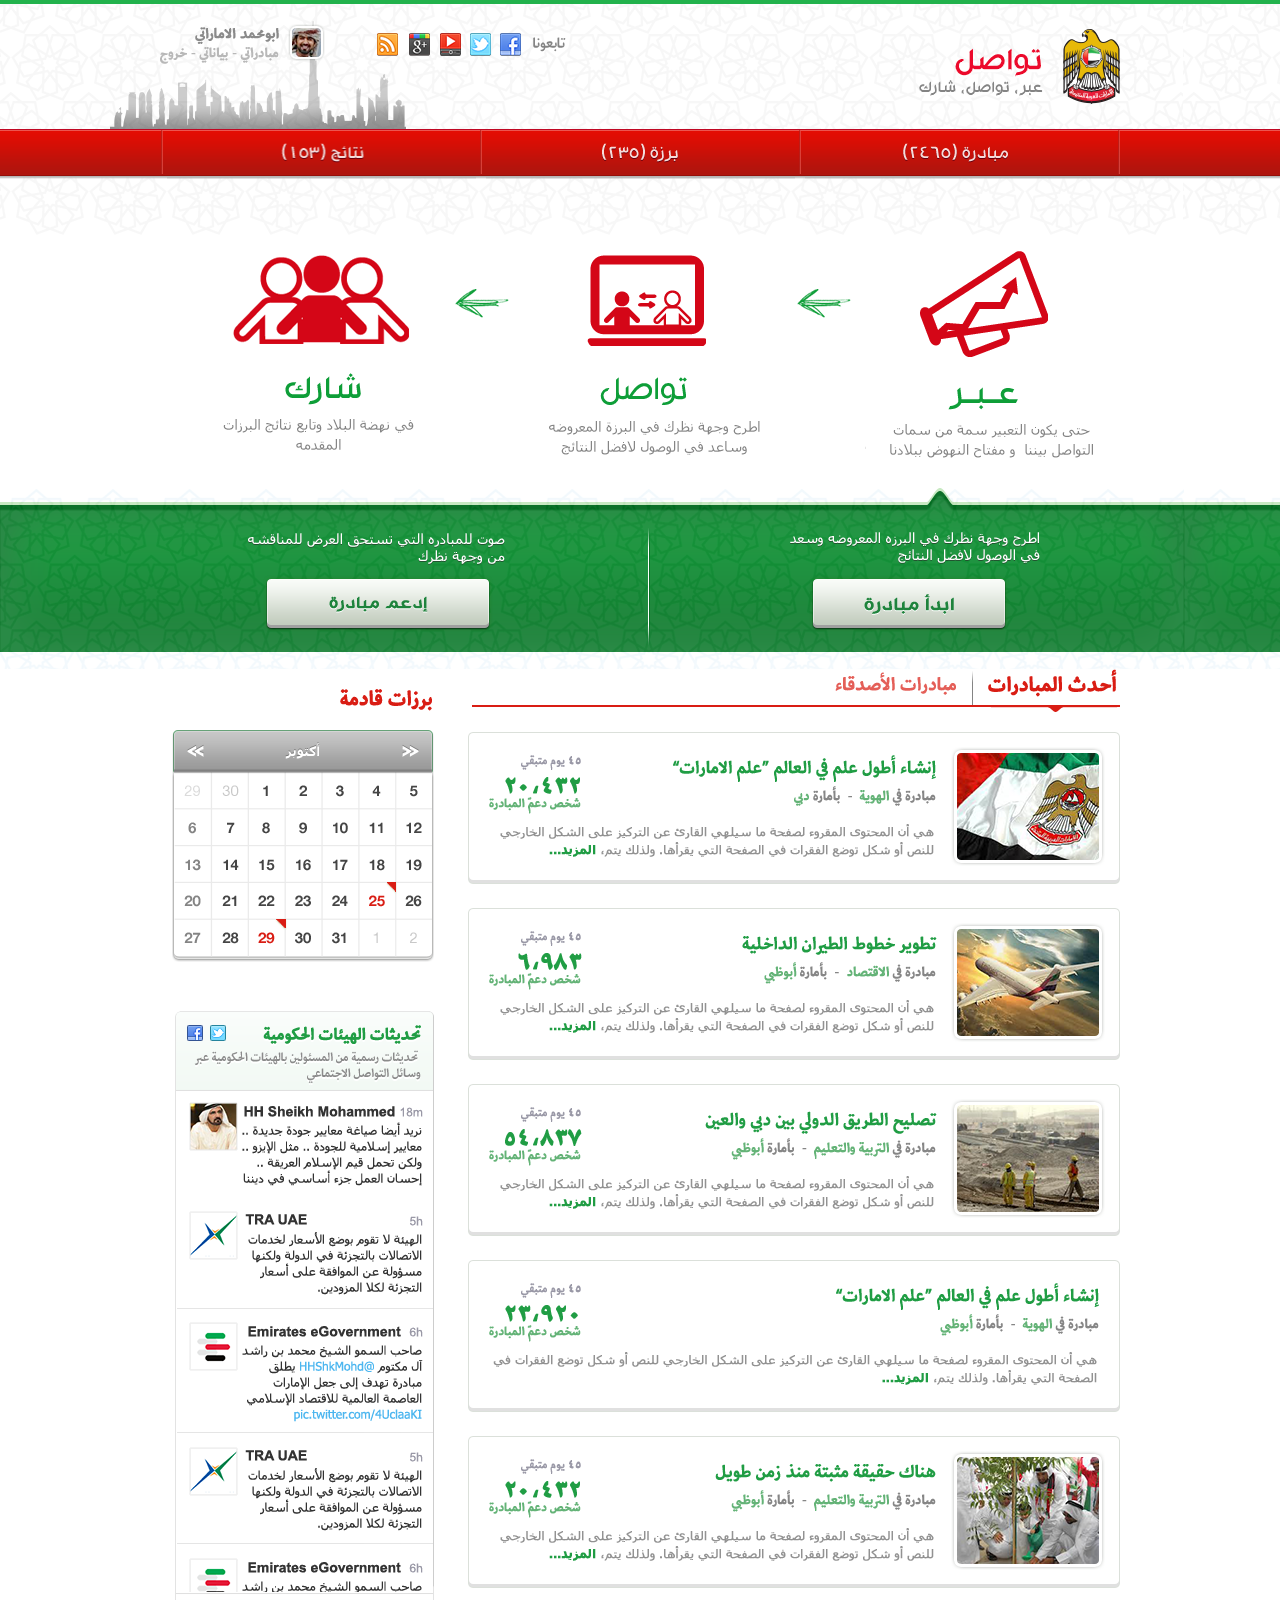
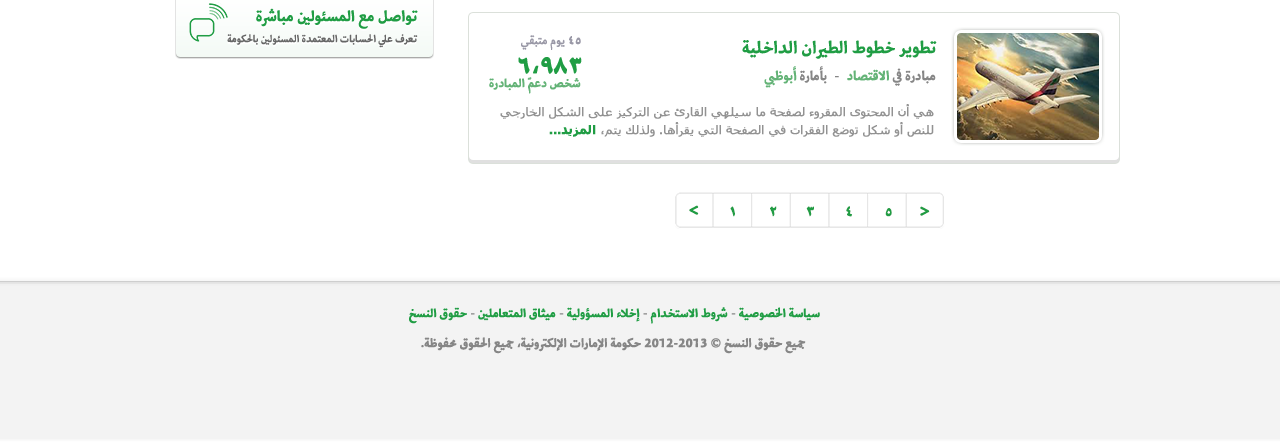
<file: eparticipation/index.html>
<!doctype html>
<html>
<head>
    <meta charset="UTF-8">
    <title>تواصل | الإمارات العربية المتحدة</title>
    <link rel="stylesheet" href="css/reset.css" type="text/css">
    <link rel="stylesheet" href="css/base.css" type="text/css">
    <link rel="stylesheet" href="css/application.css" type="text/css">
    <script type="text/javascript" src="js/jquery.js"></script>
    <script type="text/javascript" src="js/home.js"></script>
</head>
<body>
    <div class="header">
        <div class="wrapper">
            <a href="index.html"><img src="images/logo.png" alt="تواصل" class="logo top-vertical-align"></a>
            <img src="images/social-media-and-user-account.png" class="social-media top-vertical-align float-left">
        </div>
        <div class="navigation background-repeat-x">
            <ul class="list-style-none wrapper">
                <li class="display-inline-block top-vertical-align separator">
                    <img src="images/nav-separator.png">
                </li>
                <li class="display-inline-block top-vertical-align">
                    <a href="causes.html" class="display-inline-block navigation-item cause-navigation-item"></a>
                </li>
                <li class="display-inline-block top-vertical-align separator">
                    <img src="images/nav-separator.png">
                </li>
                <li class="display-inline-block top-vertical-align">
                    <a href="hangouts.html" class="display-inline-block navigation-item hangout-navigation-item"></a>
                </li>
                <li class="display-inline-block top-vertical-align separator">
                    <img src="images/nav-separator.png">
                </li>
                <li class="display-inline-block top-vertical-align">
                    <a href="results.html" class="display-inline-block navigation-item result-navigation-item"></a>
                </li>
                <li class="display-inline-block top-vertical-align separator">
                    <img src="images/nav-separator.png">
                </li>
            </ul>
        </div>
    </div>
    <ul class="list-style-none flowchart wrapper">
        <li class="top-vertical-align display-inline-block">
            <a href="javascript:void(0)" id="express"><img src="images/express.png"></a>
        </li>
        <li class="top-vertical-align display-inline-block flowchart-arrow">
            <img src="images/arrow.png">
        </li>
        <li class="top-vertical-align display-inline-block">
            <a href="javascript:void(0)" id="communicate"><img src="images/communicate.png"></a>
        </li>
        <li class="top-vertical-align display-inline-block flowchart-arrow">
            <img src="images/arrow.png">
        </li>
        <li class="top-vertical-align display-inline-block">
            <a href="javascript:void(0)" id="participate"><img src="images/participate.png"></a>
        </li>
    </ul>
    <div class="flowchart-details">
        <div class="express-flowchart-details flowchart-item-details">
            <ul class="wrapper list-style-none">
                <li class="display-inline-block top-vertical-align">
                    <a href="createcause.html"><img src="images/start-cause.png"></a>
                </li>
                <li class="display-inline-block top-vertical-align flowchart-items-separator">
                    <img src="images/flowchart-items-separator.png">
                </li>
                <li class="display-inline-block top-vertical-align">
                    <a href="causes.html"><img src="images/support-cause.png"></a>
                </li>
            </ul>
        </div>
        <div class="communicate-flowchart-details flowchart-item-details hidden">
            <ul class="wrapper list-style-none">
                <li class="display-inline-block top-vertical-align">
                    <a href="hangout.html"><img src="images/last-hangout.png"></a>
                </li>
                <li class="display-inline-block top-vertical-align flowchart-items-separator">
                    <img src="images/flowchart-items-separator.png">
                </li>
                <li class="display-inline-block top-vertical-align">
                    <a href="livehangout.html"><img src="images/next-hangout.png"></a>
                </li>
            </ul>
        </div>
        <div class="participate-flowchart-details flowchart-item-details hidden">
            <div class="wrapper">
                <img src="images/result-sample.png">
            </div>
        </div>
    </div>
    <div class="container wrapper">
        <div class="display-inline-block top-vertical-align">
            <img class="display-block" src="images/top-causes.png">
            <ul class="list-style-none">
                <li class="display-block cause-item">
                    <a href="cause.html"><img src="images/cause-1.png"></a>
                </li>
                <li class="display-block cause-item">
                    <a href="cause.html"><img src="images/cause-2.png"></a>
                </li>
                <li class="display-block cause-item">
                    <a href="cause.html"><img src="images/cause-3.png"></a>
                </li>
                <li class="display-block cause-item">
                    <a href="cause.html"><img src="images/cause-4.png"></a>
                </li>
                <li class="display-block cause-item">
                    <a href="cause.html"><img src="images/cause-5.png"></a>
                </li>
                <li class="display-block cause-item">
                    <a href="cause.html"><img src="images/cause-2.png"></a>
                </li>
            </ul>
            <img class="pagination" src="images/pagination.png">
        </div>
        <div class="display-inline-block top-vertical-align left-sidebar">
            <img class="home-calendar display-block" src="images/calendar.png">
            <a href="javascript:void" class="display-block t-r"><img src="images/tweets.png"></a>
            <a href="javascript:void" class="display-block t-r hidden"><img src="images/tweeters.png"></a>
        </div>
    </div>
    <div class="footer">
        <div class="wrapper">
            <img src="images/footer.png">
        </div>
    </div>
</body>
</html>
</file>
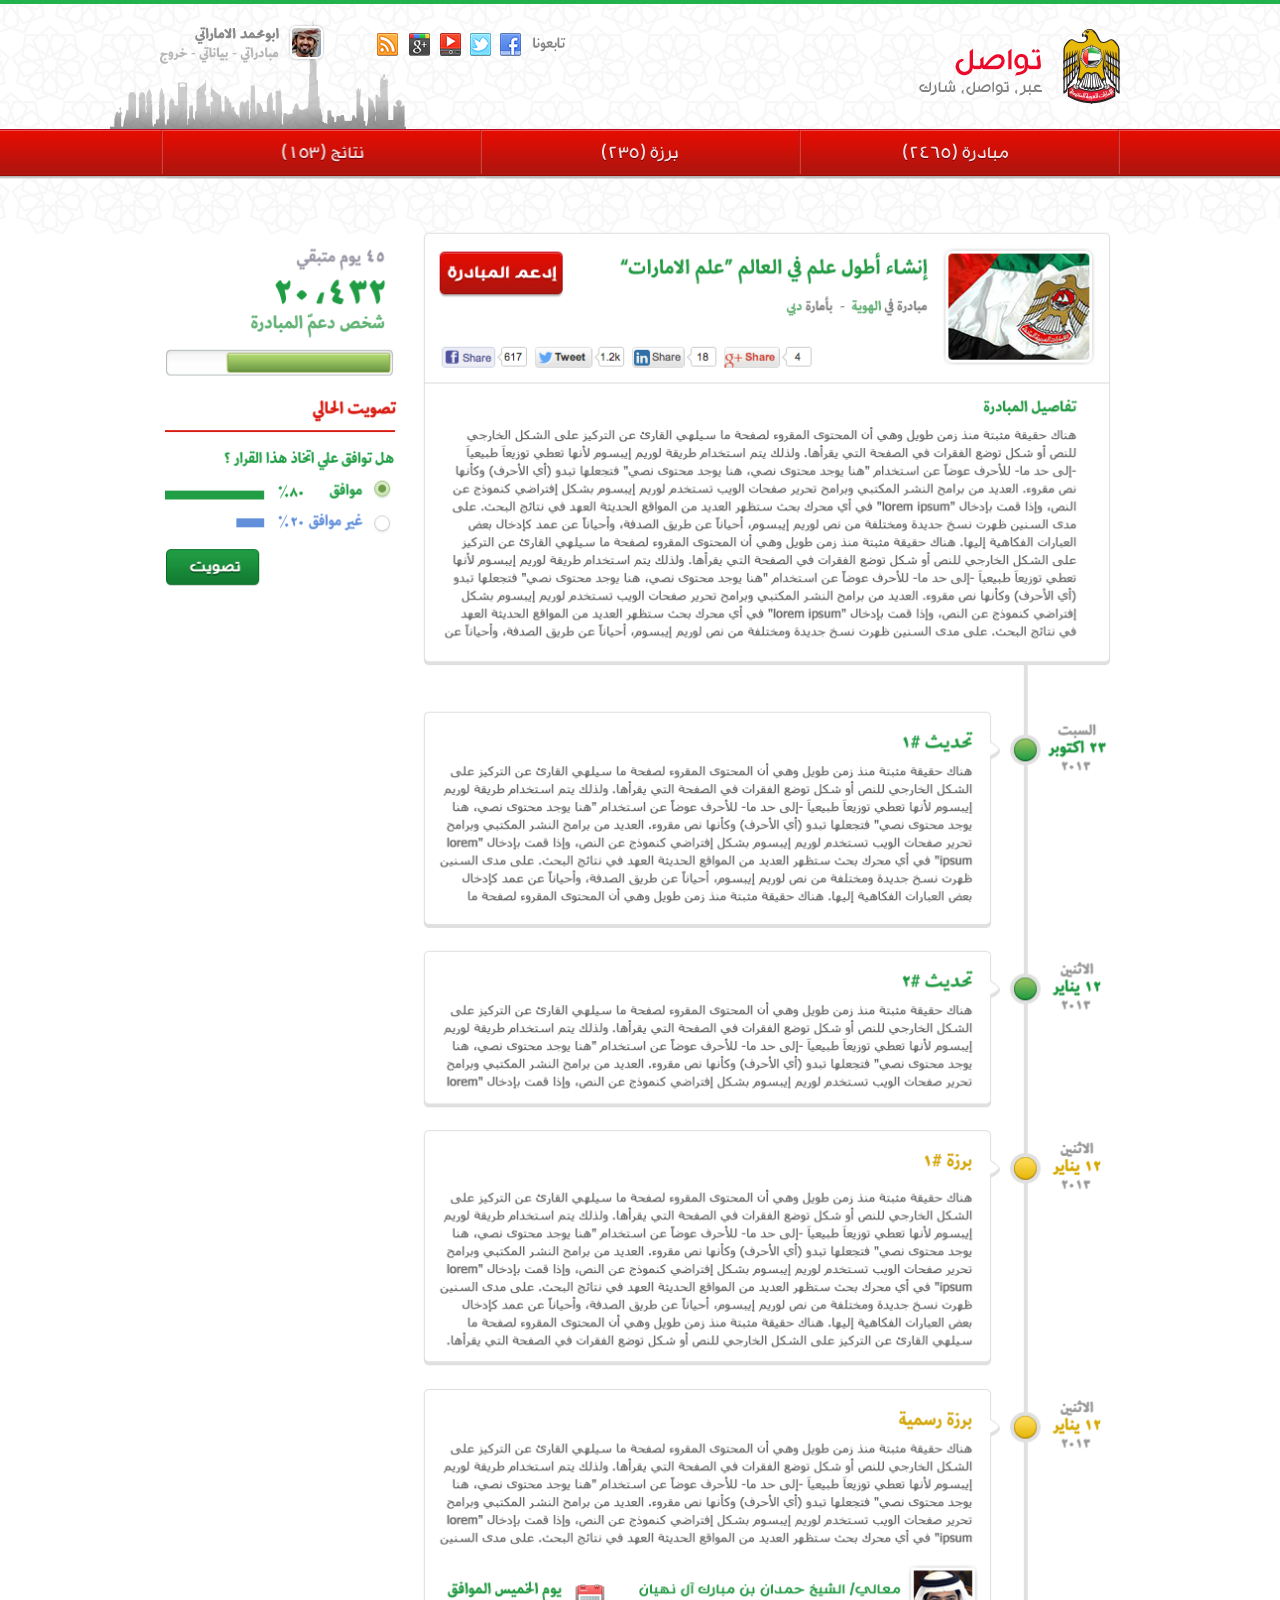
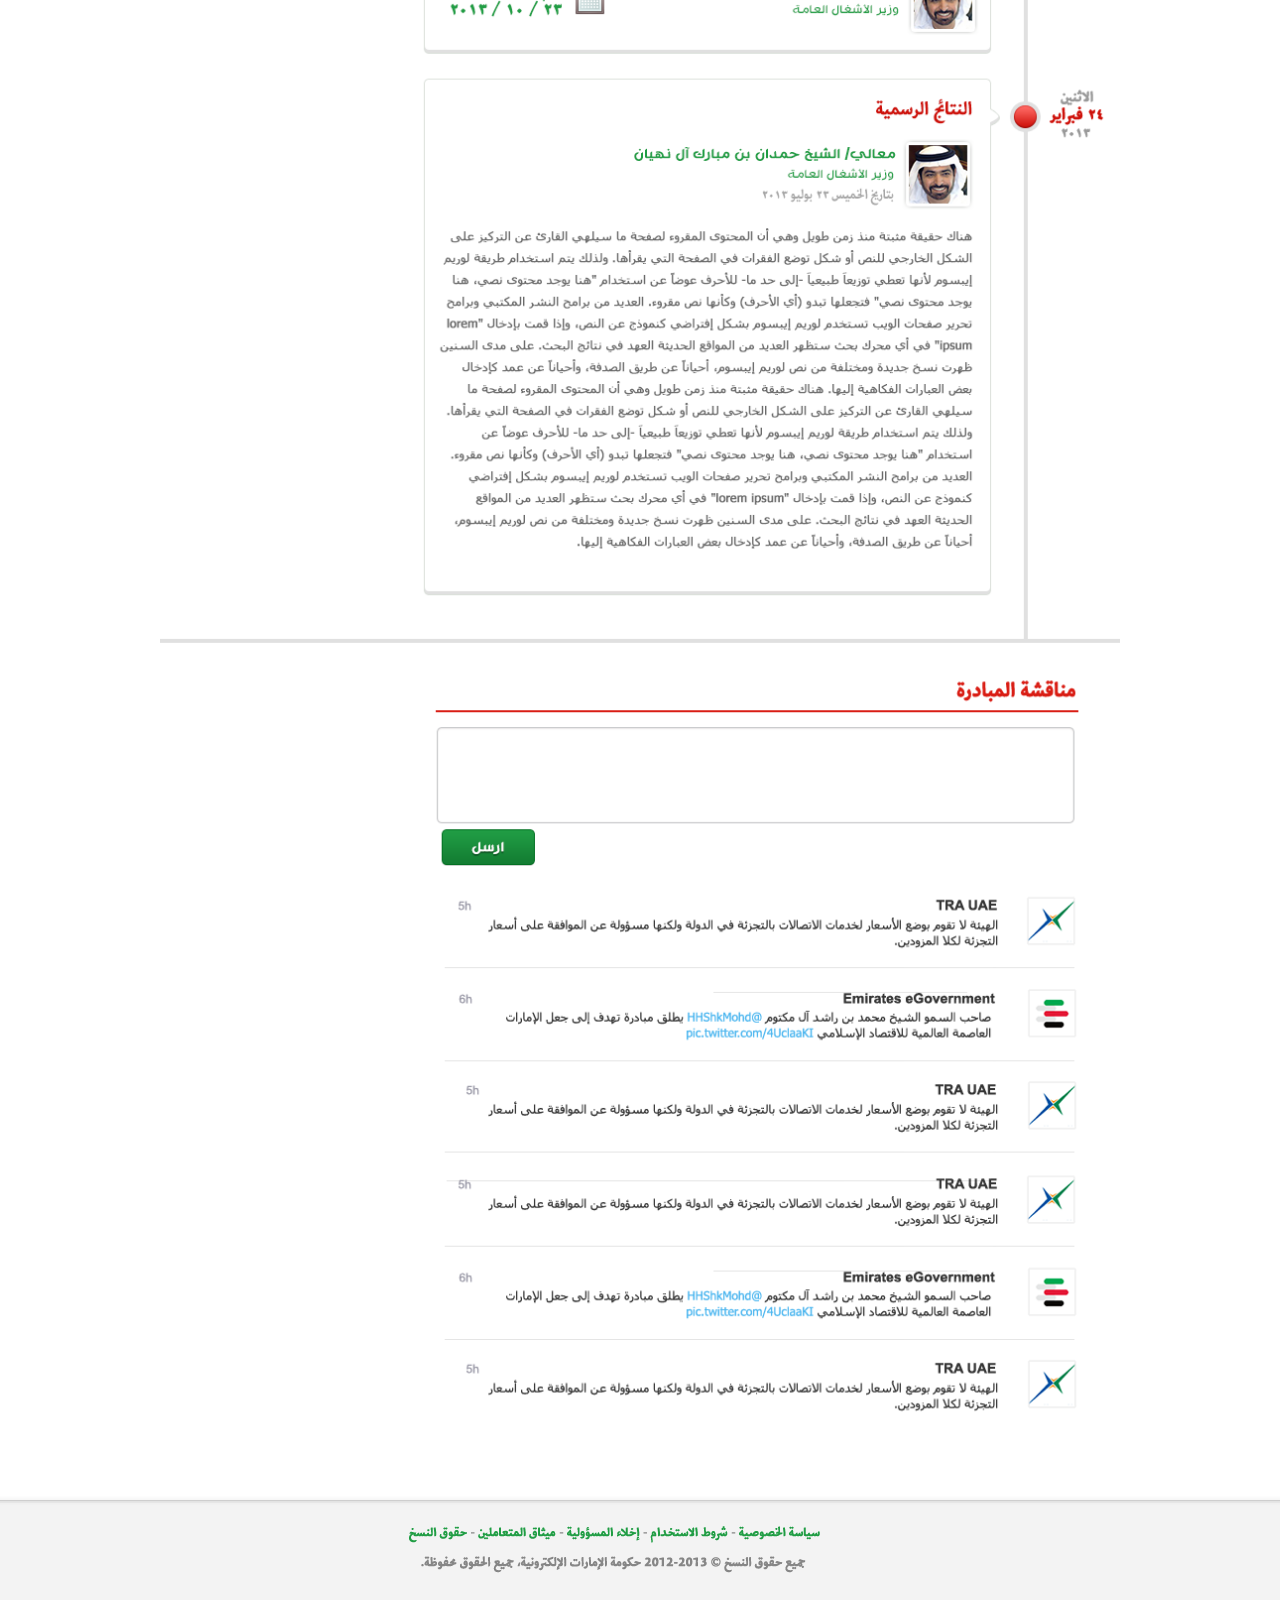
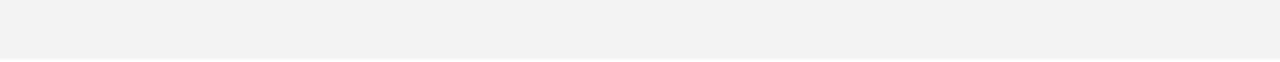
<file: eparticipation/cause.html>
<!doctype html>
<html>
<head>
    <meta charset="UTF-8">
    <title>تواصل | الإمارات العربية المتحدة</title>
    <link rel="stylesheet" href="css/reset.css" type="text/css">
    <link rel="stylesheet" href="css/base.css" type="text/css">
    <link rel="stylesheet" href="css/application.css" type="text/css">
    <script type="text/javascript" src="js/jquery.js"></script>
    <script type="text/javascript" src="js/createcause.js"></script>
</head>
<body>
    <div class="header">
        <div class="wrapper">
            <a href="index.html"><img src="images/logo.png" alt="تواصل" class="logo top-vertical-align"></a>
            <img src="images/social-media-and-user-account.png" class="social-media top-vertical-align float-left">
        </div>
        <div class="navigation background-repeat-x">
            <ul class="list-style-none wrapper">
                <li class="display-inline-block top-vertical-align separator">
                    <img src="images/nav-separator.png">
                </li>
                <li class="display-inline-block top-vertical-align">
                    <a href="causes.html" class="display-inline-block navigation-item cause-navigation-item"></a>
                </li>
                <li class="display-inline-block top-vertical-align separator">
                    <img src="images/nav-separator.png">
                </li>
                <li class="display-inline-block top-vertical-align">
                    <a href="hangouts.html" class="display-inline-block navigation-item hangout-navigation-item"></a>
                </li>
                <li class="display-inline-block top-vertical-align separator">
                    <img src="images/nav-separator.png">
                </li>
                <li class="display-inline-block top-vertical-align">
                    <a href="results.html" class="display-inline-block navigation-item result-navigation-item"></a>
                </li>
                <li class="display-inline-block top-vertical-align separator">
                    <img src="images/nav-separator.png">
                </li>
            </ul>
        </div>
    </div>
    <div class="container wrapper page-content">
        <img src="images/cause.png" width="960">
    </div>
    <div class="footer">
        <div class="wrapper">
            <img src="images/footer.png">
        </div>
    </div>
</body>
</html>
</file>
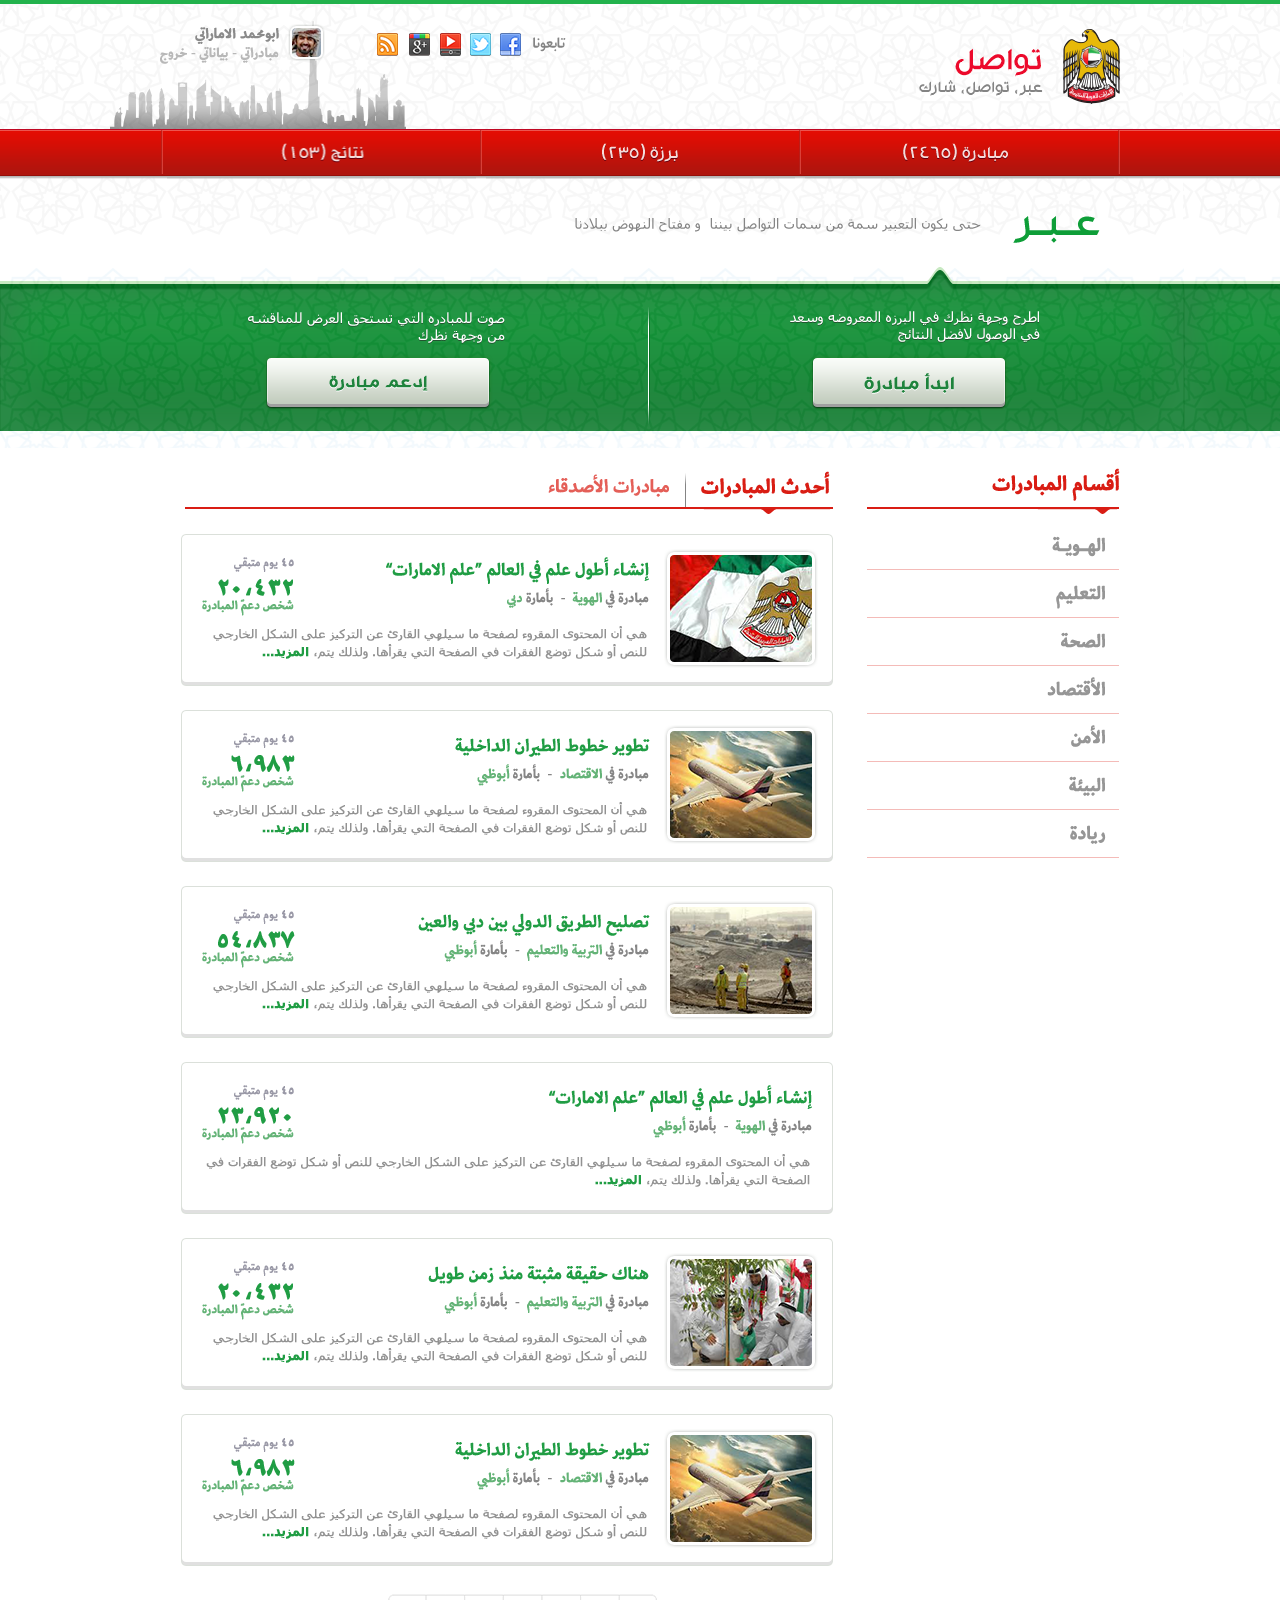
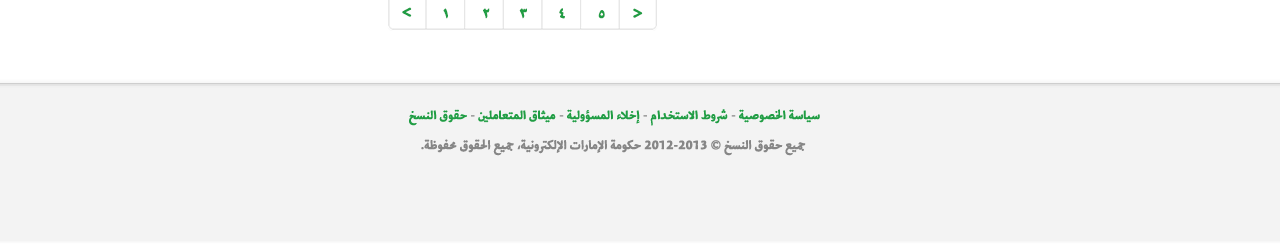
<file: eparticipation/causes.html>
<!doctype html>
<html>
<head>
    <meta charset="UTF-8">
    <title>تواصل | الإمارات العربية المتحدة</title>
    <link rel="stylesheet" href="css/reset.css" type="text/css">
    <link rel="stylesheet" href="css/base.css" type="text/css">
    <link rel="stylesheet" href="css/application.css" type="text/css">
</head>
<body>
    <div class="header">
        <div class="wrapper">
            <a href="index.html"><img src="images/logo.png" alt="تواصل" class="logo top-vertical-align"></a>
            <img src="images/social-media-and-user-account.png" class="social-media top-vertical-align float-left">
        </div>
        <div class="navigation background-repeat-x">
            <ul class="list-style-none wrapper">
                <li class="display-inline-block top-vertical-align separator">
                    <img src="images/nav-separator.png">
                </li>
                <li class="display-inline-block top-vertical-align">
                    <a href="causes.html" class="display-inline-block navigation-item cause-navigation-item"></a>
                </li>
                <li class="display-inline-block top-vertical-align separator">
                    <img src="images/nav-separator.png">
                </li>
                <li class="display-inline-block top-vertical-align">
                    <a href="hangouts.html" class="display-inline-block navigation-item hangout-navigation-item"></a>
                </li>
                <li class="display-inline-block top-vertical-align separator">
                    <img src="images/nav-separator.png">
                </li>
                <li class="display-inline-block top-vertical-align">
                    <a href="results.html" class="display-inline-block navigation-item result-navigation-item"></a>
                </li>
                <li class="display-inline-block top-vertical-align separator">
                    <img src="images/nav-separator.png">
                </li>
            </ul>
        </div>
    </div>
    <div class="page-header">
        <div class="wrapper">
            <img src="images/express-description.png">
        </div>
    </div>
    <div class="flowchart-details">
        <div class="express-flowchart-details flowchart-item-details">
            <ul class="wrapper list-style-none">
                <li class="display-inline-block top-vertical-align">
                    <a href="createcause.html"><img src="images/start-cause.png"></a>
                </li>
                <li class="display-inline-block top-vertical-align flowchart-items-separator">
                    <img src="images/flowchart-items-separator.png">
                </li>
                <li class="display-inline-block top-vertical-align">
                    <a href="causes.html"><img src="images/support-cause.png"></a>
                </li>
            </ul>
        </div>
    </div>
    <div class="container wrapper">
        <div class="display-inline-block top-vertical-align right-sidebar">
            <img class="display-block" src="images/causes-sections.png">
        </div>
        <div class="display-inline-block top-vertical-align page-content">
            <img class="display-block" src="images/top-causes.png">
            <ul class="list-style-none">
                <li class="display-block cause-item">
                    <a href="cause.html"><img src="images/cause-1.png"></a>
                </li>
                <li class="display-block cause-item">
                    <a href="cause.html"><img src="images/cause-2.png"></a>
                </li>
                <li class="display-block cause-item">
                    <a href="cause.html"><img src="images/cause-3.png"></a>
                </li>
                <li class="display-block cause-item">
                    <a href="cause.html"><img src="images/cause-4.png"></a>
                </li>
                <li class="display-block cause-item">
                    <a href="cause.html"><img src="images/cause-5.png"></a>
                </li>
                <li class="display-block cause-item">
                    <a href="cause.html"><img src="images/cause-2.png"></a>
                </li>
            </ul>
            <img class="pagination" src="images/pagination.png">
        </div>
    </div>
    <div class="footer">
        <div class="wrapper">
            <img src="images/footer.png">
        </div>
    </div>
</body>
</html>
</file>
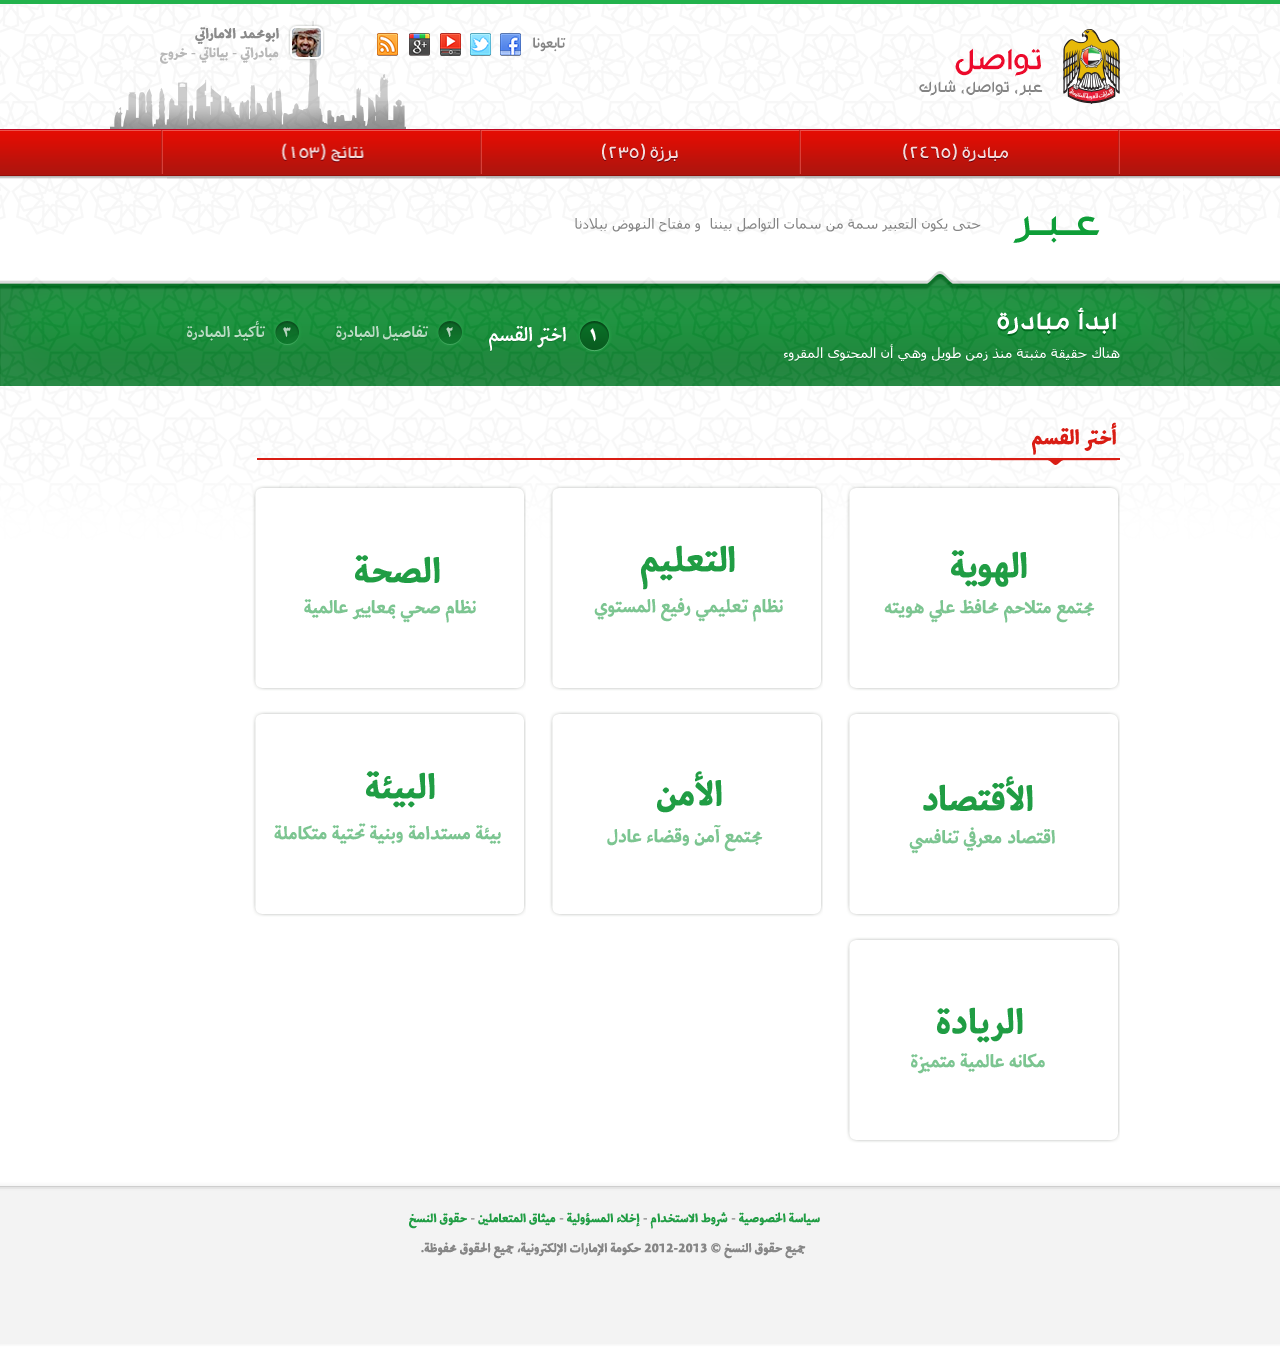
<file: eparticipation/createcause.html>
<!doctype html>
<html>
<head>
    <meta charset="UTF-8">
    <title>تواصل | الإمارات العربية المتحدة</title>
    <link rel="stylesheet" href="css/reset.css" type="text/css">
    <link rel="stylesheet" href="css/base.css" type="text/css">
    <link rel="stylesheet" href="css/application.css" type="text/css">
    <script type="text/javascript" src="js/jquery.js"></script>
    <script type="text/javascript" src="js/createcause.js"></script>
</head>
<body>
    <div class="header">
        <div class="wrapper">
            <a href="index.html"><img src="images/logo.png" alt="تواصل" class="logo top-vertical-align"></a>
            <img src="images/social-media-and-user-account.png" class="social-media top-vertical-align float-left">
        </div>
        <div class="navigation background-repeat-x">
            <ul class="list-style-none wrapper">
                <li class="display-inline-block top-vertical-align separator">
                    <img src="images/nav-separator.png">
                </li>
                <li class="display-inline-block top-vertical-align">
                    <a href="causes.html" class="display-inline-block navigation-item cause-navigation-item"></a>
                </li>
                <li class="display-inline-block top-vertical-align separator">
                    <img src="images/nav-separator.png">
                </li>
                <li class="display-inline-block top-vertical-align">
                    <a href="hangouts.html" class="display-inline-block navigation-item hangout-navigation-item"></a>
                </li>
                <li class="display-inline-block top-vertical-align separator">
                    <img src="images/nav-separator.png">
                </li>
                <li class="display-inline-block top-vertical-align">
                    <a href="results.html" class="display-inline-block navigation-item result-navigation-item"></a>
                </li>
                <li class="display-inline-block top-vertical-align separator">
                    <img src="images/nav-separator.png">
                </li>
            </ul>
        </div>
    </div>
    <div class="page-header">
        <div class="wrapper">
            <img src="images/express-description.png">
        </div>
    </div>
    <div class="createcause-container">
        <div class="container wrapper">
            <div class="create-cause-header">
                <img class="display-inline-block top-vertical-align" src="images/create-cause-text.png">
                <ul class="display-inline-block list-style-none top-vertical-align float-left">
                    <li class="display-inline-block">
                        <a class="display-inline-block create-cause-step create-cause-step-active select-section"></a>
                    </li>
                    <li class="display-inline-block">
                        <a class="display-inline-block create-cause-step fill-cause"></a>
                    </li>
                    <li class="display-inline-block">
                        <a class="display-inline-block create-cause-step submit-cause"></a>
                    </li>
                </ul>
            </div>
            
            <div class="display-inline-block top-vertical-align page-content cause-form-content position-relative">
                
                <div class="select-section-form" id="step1">
                    <img class="display-block" src="images/select-cause-header.png">
                    <ul class="list-style-none display-block cause-sections">
                        <li class="display-inline-block top-vertical-align">
                            <a href="javascript:void(0)" class="cause-section display-inline-block">
                                <img src="images/section-1.png" class="section-img section-1">
                            </a>
                        </li>
                        <li class="display-inline-block top-vertical-align">
                            <a href="javascript:void(0)" class="cause-section display-inline-block">
                                <img src="images/section-2.png" class="section-img section-2">
                            </a>
                        </li>
                        <li class="display-inline-block top-vertical-align">
                            <a href="javascript:void(0)" class="cause-section display-inline-block">
                                <img src="images/section-3.png" class="section-img section-3">
                            </a>
                        </li>
                        <li class="display-inline-block top-vertical-align">
                            <a href="javascript:void(0)" class="cause-section display-inline-block">
                                <img src="images/section-4.png" class="section-img section-4">
                            </a>
                        </li>
                        <li class="display-inline-block top-vertical-align">
                            <a href="javascript:void(0)" class="cause-section display-inline-block">
                                <img src="images/section-5.png" class="section-img section-5">
                            </a>
                        </li>
                        <li class="display-inline-block top-vertical-align">
                            <a href="javascript:void(0)" class="cause-section display-inline-block">
                                <img src="images/section-6.png" class="section-img section-6">
                            </a>
                        </li>
                        <li class="display-inline-block top-vertical-align">
                            <a href="javascript:void(0)" class="cause-section display-inline-block">
                                <img src="images/section-7.png" class="section-img section-7">
                            </a>
                        </li>
                    </ul>
                </div>
                
                <div class="select-section-form hidden" id="step2">
                    <img class="display-block" src="images/fill-cause-header.png">
                    <img class="display-block cause-form" src="images/cause-form.png">
                    <a class="display-block cause-form-action" href="javascript:void(0)"><img src="images/cause-btn-1.png"></a>
                </div>
                
                <div class="select-section-form hidden" id="step3">
                    <img class="display-block" src="images/confirm-cause-header.png">
                    
                    <div class="your-cause">
                        <img src="images/cause-0.png" class="display-inline-block top-vertical-align">
                        <div class="display-inline-block top-vertical-align">
                            <a href="cause.html">
                                <img class="display-block" src="images/cause-btn-2.png">
                            </a>
                        </div>
                    </div>
                    
                    <img class="display-block" src="images/similar-causes.png">
                    <ul class="list-style-none">
                        <li class="display-block cause-item">
                            <a href="cause.html"><img src="images/cause-1.png"></a>
                        </li>
                        <li class="display-block cause-item">
                            <a href="cause.html"><img src="images/cause-2.png"></a>
                        </li>
                    </ul>
                    
                </div>
                
            </div>
        </div>
    </div>
    <div class="footer">
        <div class="wrapper">
            <img src="images/footer.png">
        </div>
    </div>
</body>
</html>
</file>
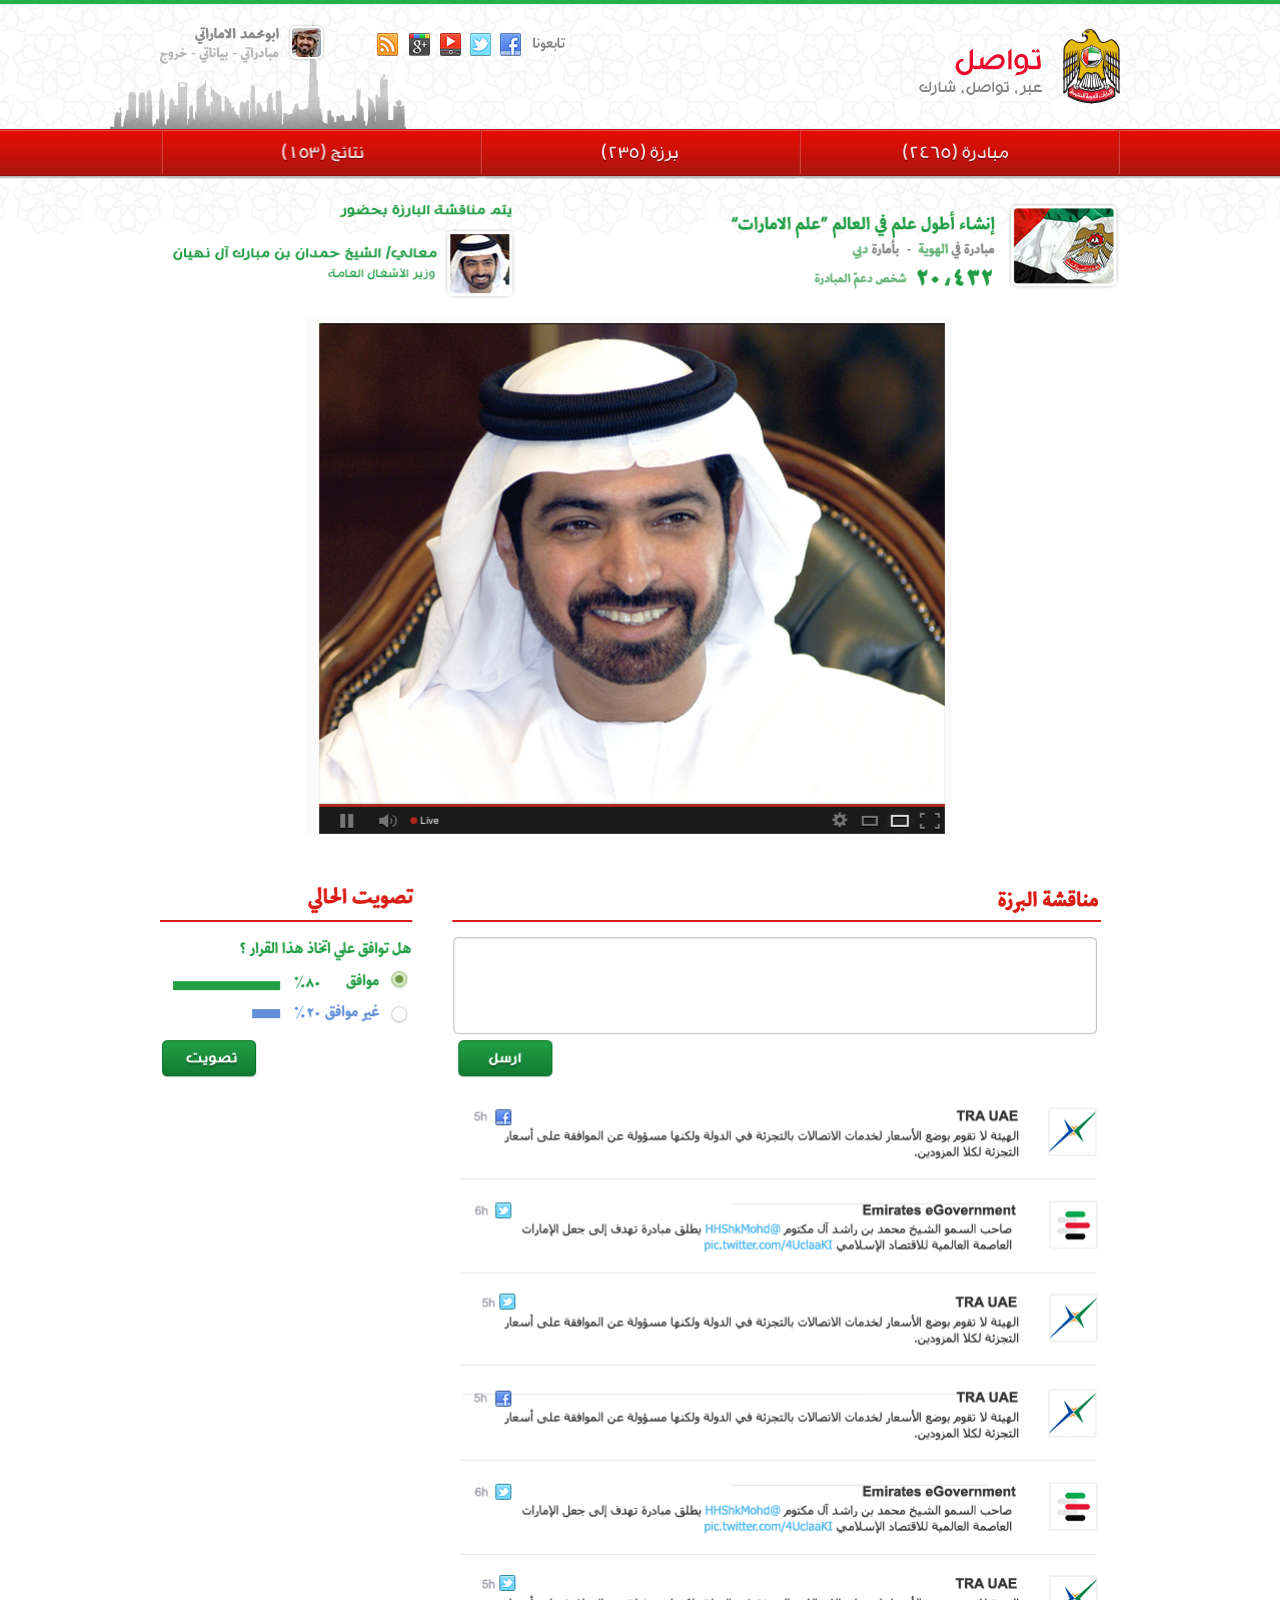
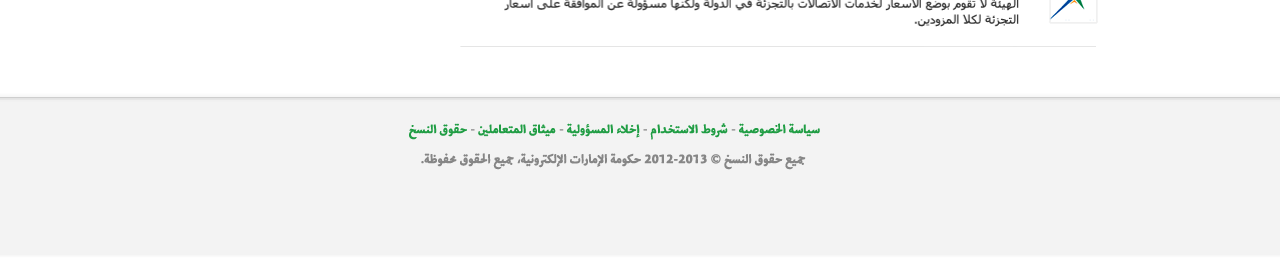
<file: eparticipation/hangout.html>
<!doctype html>
<html>
<head>
    <meta charset="UTF-8">
    <title>تواصل | الإمارات العربية المتحدة</title>
    <link rel="stylesheet" href="css/reset.css" type="text/css">
    <link rel="stylesheet" href="css/base.css" type="text/css">
    <link rel="stylesheet" href="css/application.css" type="text/css">
    <script type="text/javascript" src="js/jquery.js"></script>
    <script type="text/javascript" src="js/createcause.js"></script>
</head>
<body>
    <div class="header">
        <div class="wrapper">
            <a href="index.html"><img src="images/logo.png" alt="تواصل" class="logo top-vertical-align"></a>
            <img src="images/social-media-and-user-account.png" class="social-media top-vertical-align float-left">
        </div>
        <div class="navigation background-repeat-x">
            <ul class="list-style-none wrapper">
                <li class="display-inline-block top-vertical-align separator">
                    <img src="images/nav-separator.png">
                </li>
                <li class="display-inline-block top-vertical-align">
                    <a href="causes.html" class="display-inline-block navigation-item cause-navigation-item"></a>
                </li>
                <li class="display-inline-block top-vertical-align separator">
                    <img src="images/nav-separator.png">
                </li>
                <li class="display-inline-block top-vertical-align">
                    <a href="hangouts.html" class="display-inline-block navigation-item hangout-navigation-item"></a>
                </li>
                <li class="display-inline-block top-vertical-align separator">
                    <img src="images/nav-separator.png">
                </li>
                <li class="display-inline-block top-vertical-align">
                    <a href="results.html" class="display-inline-block navigation-item result-navigation-item"></a>
                </li>
                <li class="display-inline-block top-vertical-align separator">
                    <img src="images/nav-separator.png">
                </li>
            </ul>
        </div>
    </div>
    <div class="container wrapper page-content">
        <img src="images/hangout.png" width="960">
    </div>
    <div class="footer">
        <div class="wrapper">
            <img src="images/footer.png">
        </div>
    </div>
</body>
</html>
</file>
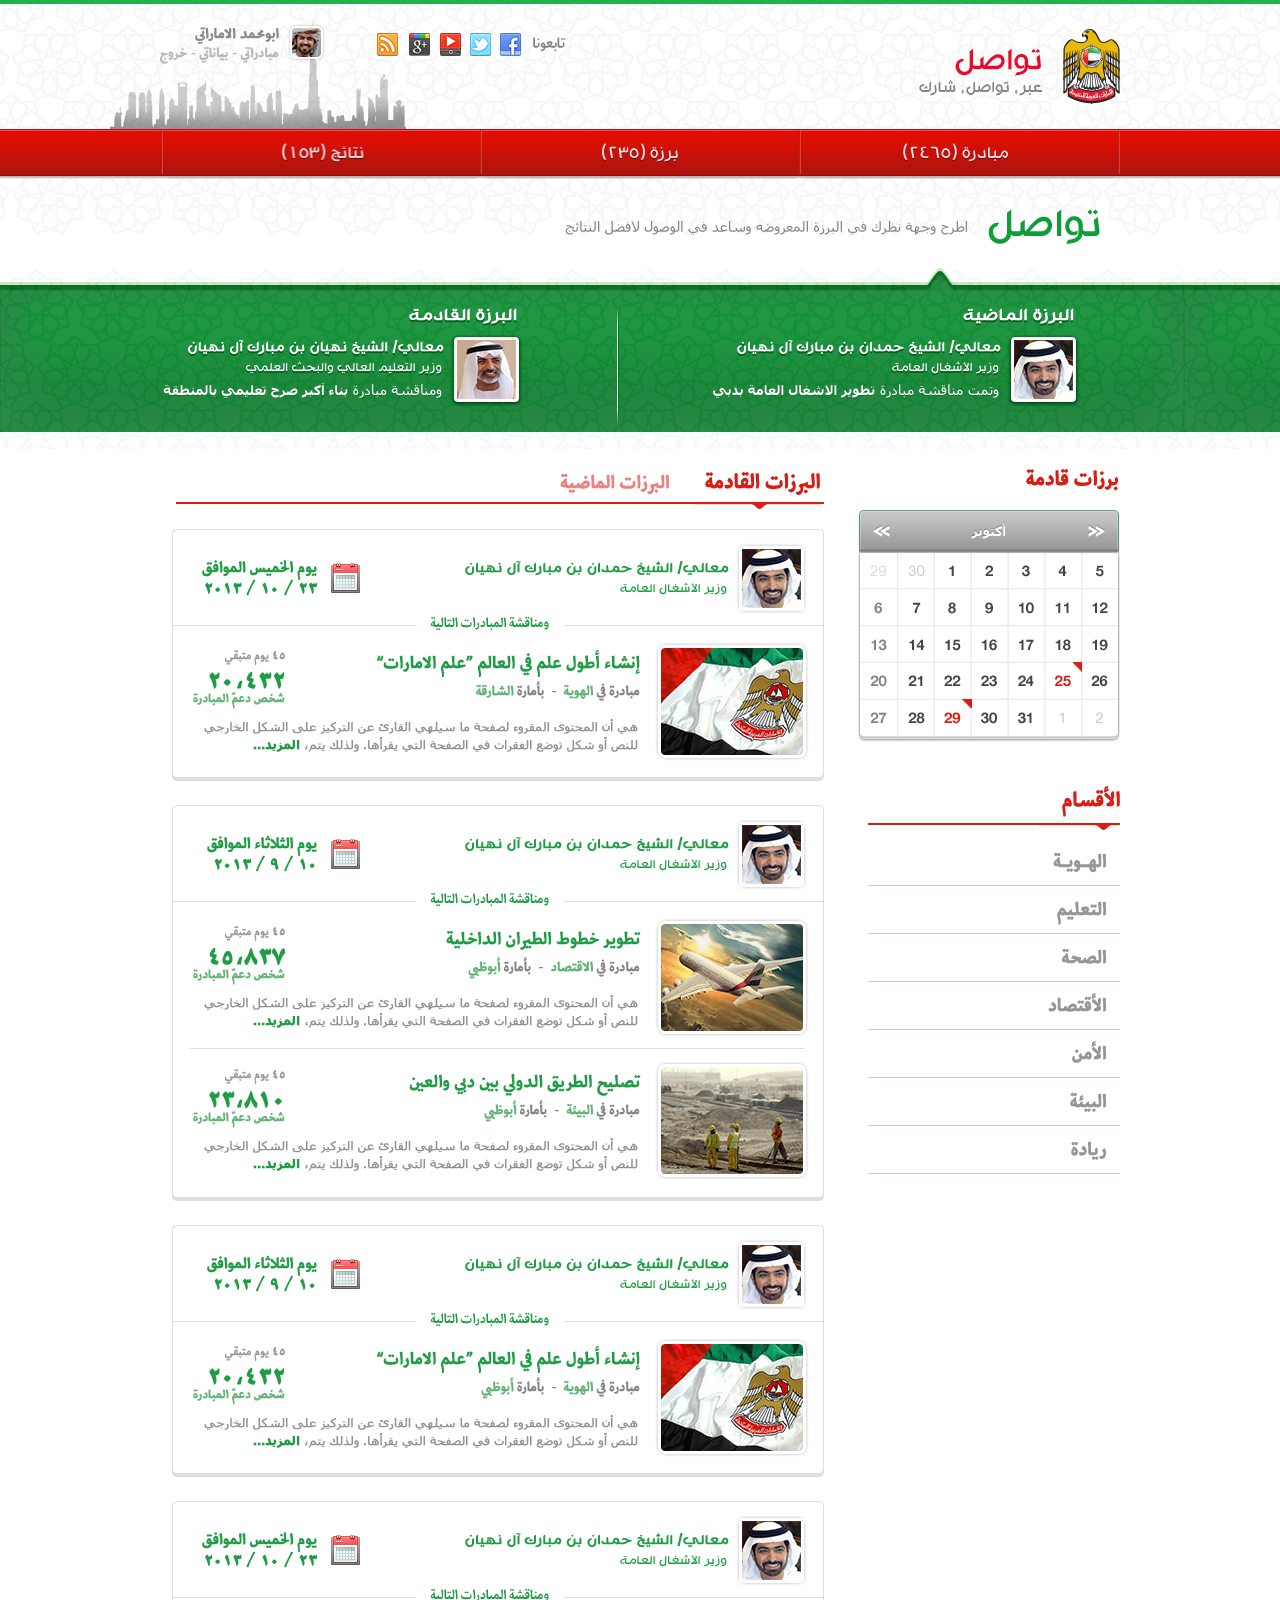
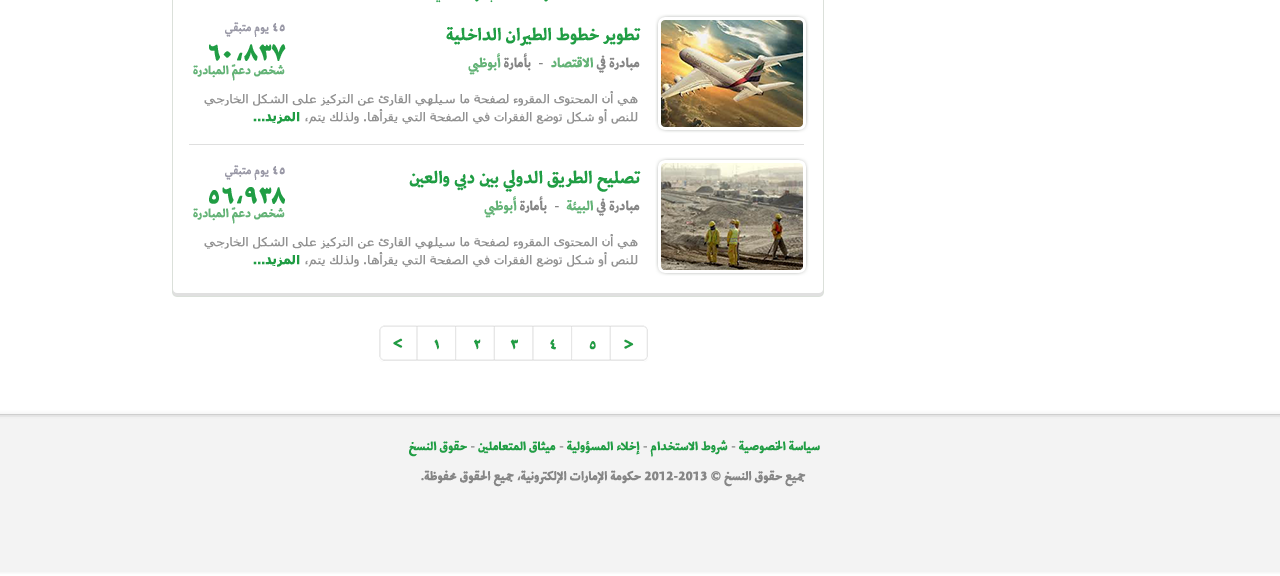
<file: eparticipation/hangouts.html>
<!doctype html>
<html>
<head>
    <meta charset="UTF-8">
    <title>تواصل | الإمارات العربية المتحدة</title>
    <link rel="stylesheet" href="css/reset.css" type="text/css">
    <link rel="stylesheet" href="css/base.css" type="text/css">
    <link rel="stylesheet" href="css/application.css" type="text/css">
</head>
<body>
    <div class="header">
        <div class="wrapper">
            <a href="index.html"><img src="images/logo.png" alt="تواصل" class="logo top-vertical-align"></a>
            <img src="images/social-media-and-user-account.png" class="social-media top-vertical-align float-left">
        </div>
        <div class="navigation background-repeat-x">
            <ul class="list-style-none wrapper">
                <li class="display-inline-block top-vertical-align separator">
                    <img src="images/nav-separator.png">
                </li>
                <li class="display-inline-block top-vertical-align">
                    <a href="causes.html" class="display-inline-block navigation-item cause-navigation-item"></a>
                </li>
                <li class="display-inline-block top-vertical-align separator">
                    <img src="images/nav-separator.png">
                </li>
                <li class="display-inline-block top-vertical-align">
                    <a href="hangouts.html" class="display-inline-block navigation-item hangout-navigation-item"></a>
                </li>
                <li class="display-inline-block top-vertical-align separator">
                    <img src="images/nav-separator.png">
                </li>
                <li class="display-inline-block top-vertical-align">
                    <a href="results.html" class="display-inline-block navigation-item result-navigation-item"></a>
                </li>
                <li class="display-inline-block top-vertical-align separator">
                    <img src="images/nav-separator.png">
                </li>
            </ul>
        </div>
    </div>
    <div class="page-header">
        <div class="wrapper">
            <img src="images/communicate-description.png">
        </div>
    </div>
    <div class="flowchart-details">
        <div class="express-flowchart-details flowchart-item-details">
            <ul class="wrapper list-style-none">
                <li class="display-inline-block top-vertical-align">
                    <a href="hangout.html"><img src="images/last-hangout.png"></a>
                </li>
                <li class="display-inline-block top-vertical-align flowchart-items-separator">
                    <img src="images/flowchart-items-separator.png">
                </li>
                <li class="display-inline-block top-vertical-align">
                    <a href="livehangout.html"><img src="images/next-hangout.png"></a>
                </li>
            </ul>
        </div>
    </div>
    <div class="container wrapper">
        <div class="display-inline-block top-vertical-align right-sidebar">
            <img class="home-calendar disaply-block" src="images/calendar.png">
            <img class="display-block" src="images/hangouts-sections.png">
        </div>
        <div class="display-inline-block top-vertical-align page-content">
            <img class="display-block" src="images/top-hangouts.png">
            <ul class="list-style-none">
                <li class="display-block cause-item">
                    <a href="hangout.html"><img src="images/hangout-1.png"></a>
                </li>
                <li class="display-block cause-item">
                    <a href="hangout.html"><img src="images/hangout-2.png"></a>
                </li>
                <li class="display-block cause-item">
                    <a href="hangout.html"><img src="images/hangout-3.png"></a>
                </li>
                <li class="display-block cause-item">
                    <a href="hangout.html"><img src="images/hangout-4.png"></a>
                </li>
            </ul>
            <img class="pagination" src="images/pagination.png">
        </div>
    </div>
    <div class="footer">
        <div class="wrapper">
            <img src="images/footer.png">
        </div>
    </div>
</body>
</html>
</file>
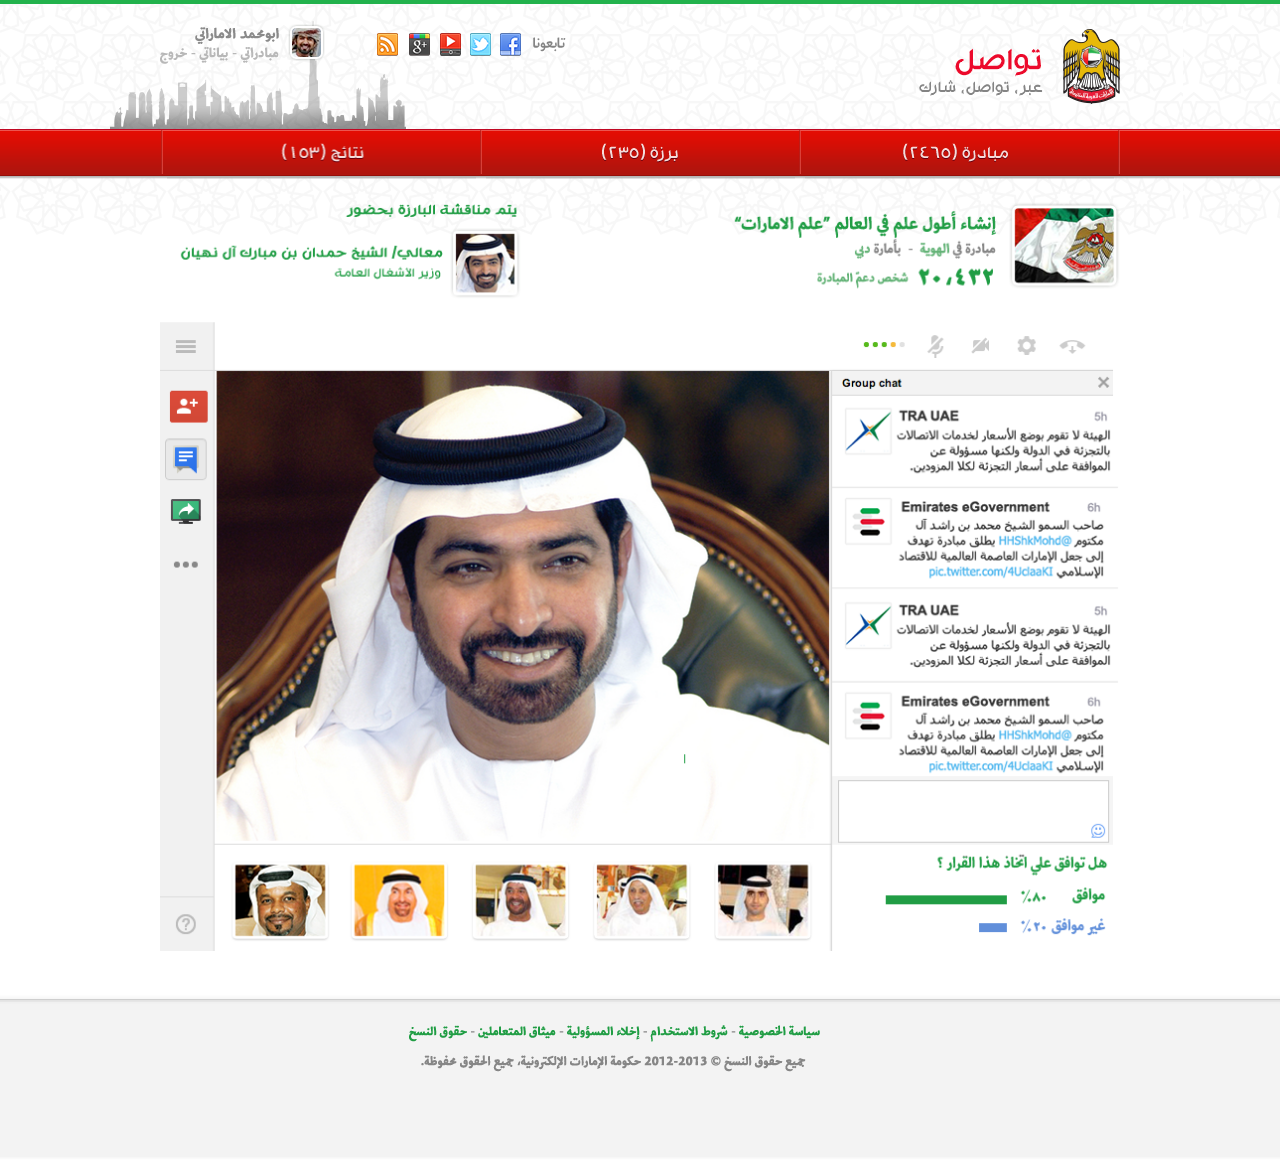
<file: eparticipation/livehangout.html>
<!doctype html>
<html>
<head>
    <meta charset="UTF-8">
    <title>تواصل | الإمارات العربية المتحدة</title>
    <link rel="stylesheet" href="css/reset.css" type="text/css">
    <link rel="stylesheet" href="css/base.css" type="text/css">
    <link rel="stylesheet" href="css/application.css" type="text/css">
    <script type="text/javascript" src="js/jquery.js"></script>
    <script type="text/javascript" src="js/createcause.js"></script>
</head>
<body>
    <div class="header">
        <div class="wrapper">
            <a href="index.html"><img src="images/logo.png" alt="تواصل" class="logo top-vertical-align"></a>
            <img src="images/social-media-and-user-account.png" class="social-media top-vertical-align float-left">
        </div>
        <div class="navigation background-repeat-x">
            <ul class="list-style-none wrapper">
                <li class="display-inline-block top-vertical-align separator">
                    <img src="images/nav-separator.png">
                </li>
                <li class="display-inline-block top-vertical-align">
                    <a href="causes.html" class="display-inline-block navigation-item cause-navigation-item"></a>
                </li>
                <li class="display-inline-block top-vertical-align separator">
                    <img src="images/nav-separator.png">
                </li>
                <li class="display-inline-block top-vertical-align">
                    <a href="hangouts.html" class="display-inline-block navigation-item hangout-navigation-item"></a>
                </li>
                <li class="display-inline-block top-vertical-align separator">
                    <img src="images/nav-separator.png">
                </li>
                <li class="display-inline-block top-vertical-align">
                    <a href="results.html" class="display-inline-block navigation-item result-navigation-item"></a>
                </li>
                <li class="display-inline-block top-vertical-align separator">
                    <img src="images/nav-separator.png">
                </li>
            </ul>
        </div>
    </div>
    <div class="container wrapper page-content">
        <img src="images/live-hangout.png" width="960">
    </div>
    <div class="footer">
        <div class="wrapper">
            <img src="images/footer.png">
        </div>
    </div>
</body>
</html>
</file>
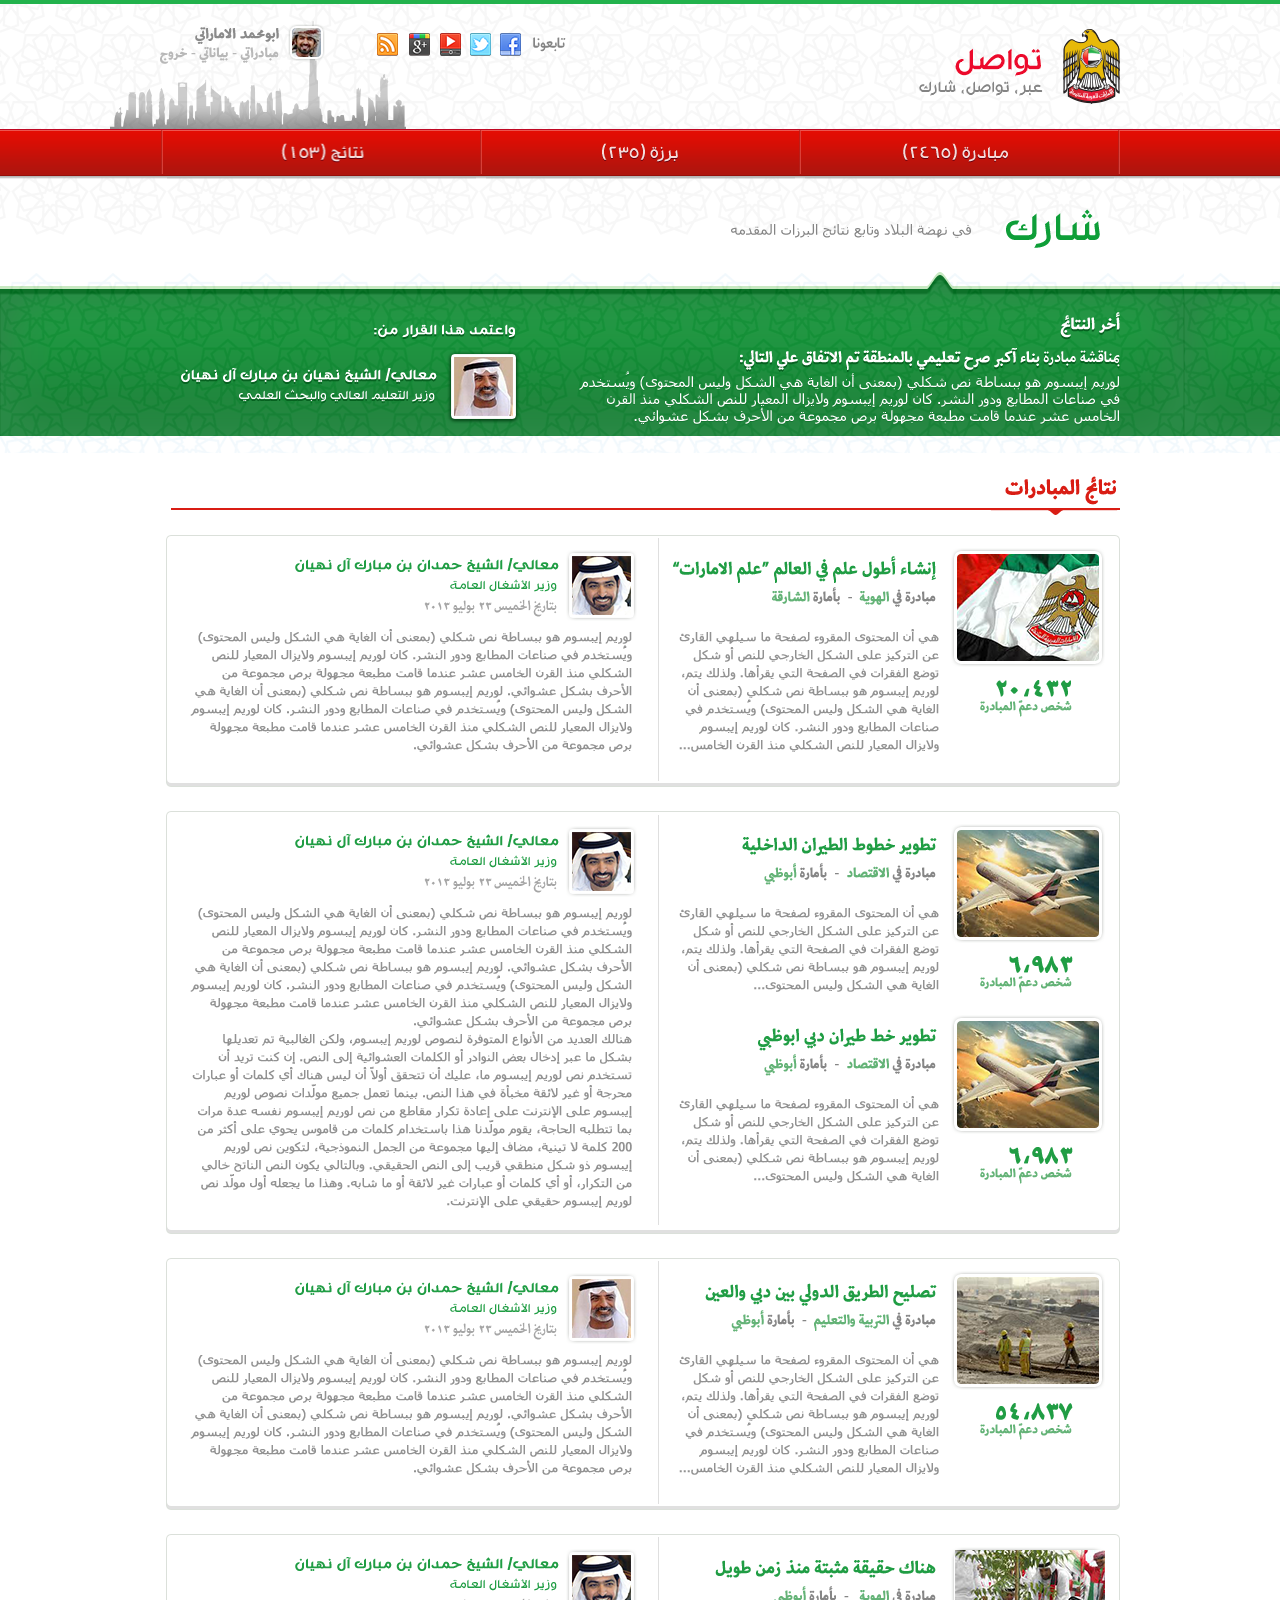
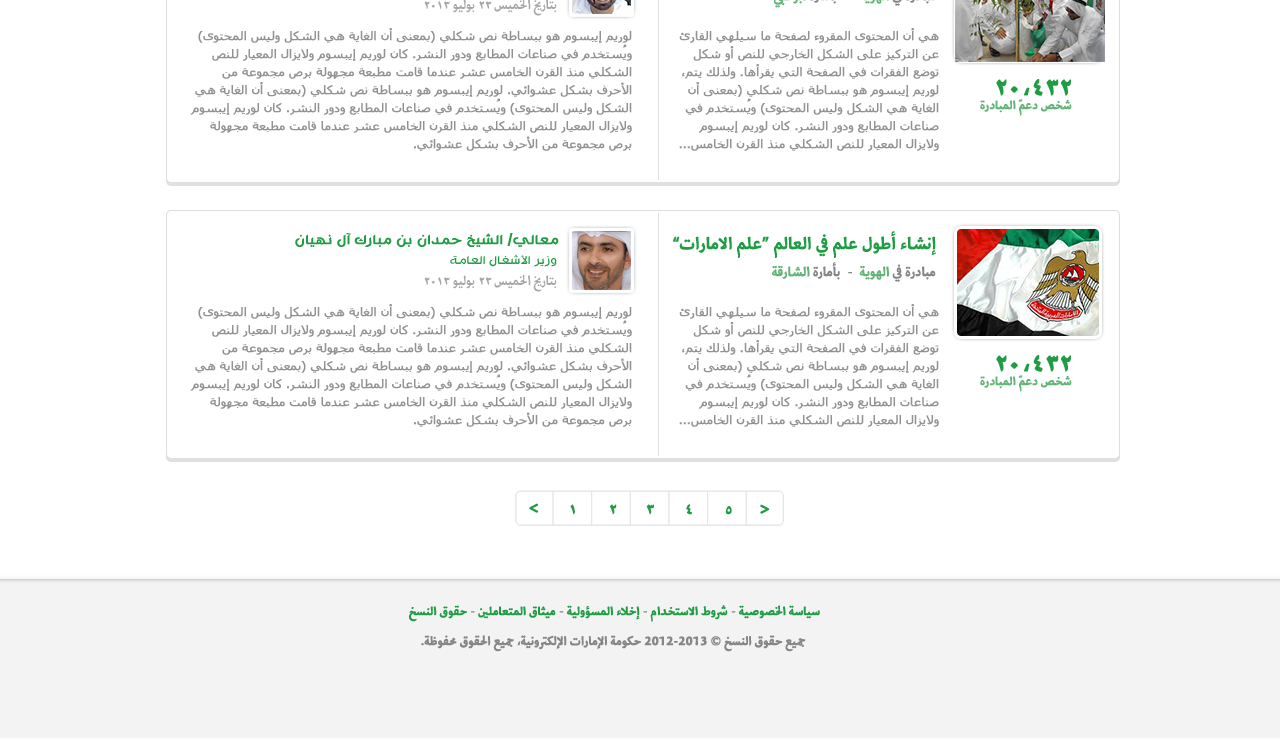
<file: eparticipation/results.html>
<!doctype html>
<html>
<head>
    <meta charset="UTF-8">
    <title>تواصل | الإمارات العربية المتحدة</title>
    <link rel="stylesheet" href="css/reset.css" type="text/css">
    <link rel="stylesheet" href="css/base.css" type="text/css">
    <link rel="stylesheet" href="css/application.css" type="text/css">
</head>
<body>
    <div class="header">
        <div class="wrapper">
            <a href="index.html"><img src="images/logo.png" alt="تواصل" class="logo top-vertical-align"></a>
            <img src="images/social-media-and-user-account.png" class="social-media top-vertical-align float-left">
        </div>
        <div class="navigation background-repeat-x">
            <ul class="list-style-none wrapper">
                <li class="display-inline-block top-vertical-align separator">
                    <img src="images/nav-separator.png">
                </li>
                <li class="display-inline-block top-vertical-align">
                    <a href="causes.html" class="display-inline-block navigation-item cause-navigation-item"></a>
                </li>
                <li class="display-inline-block top-vertical-align separator">
                    <img src="images/nav-separator.png">
                </li>
                <li class="display-inline-block top-vertical-align">
                    <a href="hangouts.html" class="display-inline-block navigation-item hangout-navigation-item"></a>
                </li>
                <li class="display-inline-block top-vertical-align separator">
                    <img src="images/nav-separator.png">
                </li>
                <li class="display-inline-block top-vertical-align">
                    <a href="results.html" class="display-inline-block navigation-item result-navigation-item"></a>
                </li>
                <li class="display-inline-block top-vertical-align separator">
                    <img src="images/nav-separator.png">
                </li>
            </ul>
        </div>
    </div>
    <div class="page-header">
        <div class="wrapper">
            <img src="images/participate-description.png">
        </div>
    </div>
    <div class="flowchart-details">
        <div class="express-flowchart-details flowchart-item-details">
            <div class="wrapper">
                <img src="images/result-sample.png">
            </div>
        </div>
    </div>
    <div class="container wrapper">
        <div class="display-inline-block top-vertical-align page-content">
            <img class="display-block" src="images/top-results.png">
            <ul class="list-style-none">
                <li class="display-block cause-item">
                    <img src="images/result-1.png">
                </li>
                <li class="display-block cause-item">
                    <img src="images/result-2.png">
                </li>
                <li class="display-block cause-item">
                    <img src="images/result-3.png">
                </li>
                <li class="display-block cause-item">
                    <img src="images/result-4.png">
                </li>
                <li class="display-block cause-item">
                    <img src="images/result-5.png">
                </li>
            </ul>
            <img class="pagination full-width-pagination" src="images/pagination.png">
        </div>
    </div>
    <div class="footer">
        <div class="wrapper">
            <img src="images/footer.png">
        </div>
    </div>
</body>
</html>
</file>
<file: eparticipation/css/base.css>
.display-inline-block{
    display: -moz-inline-stack;
    display: inline-block;
    *display: inline;
    *zoom: 1;
    letter-spacing: normal;
    word-spacing: normal;
    font-size: 12px;
}
.display-block{
    display: block;
}
.display-table{
    display: table;
}
.display-table-row{
    display: table-row;
}
.display-table-cell{
    display: table-cell;
}
.fixed-table-layout{
    table-layout: fixed;
}
.list-style-none{
    list-style: none;
}
.hidden{
    display: none;
}
.white-space-fix{
    font-size: 0px;
}
.text-indent{
    text-indent: -3000px;
}
.top-vertical-align{
    vertical-align: top;
}
.middle-vertical-align{
    vertical-align: middle;
}
.bottom-vertical-align{
    vertical-align: bottom;
}
.clearfix{
    clear: both;
}
.float-left{
    float: left;
}
.float-right{
    float: right;
}
.right-text-align{
    text-align: right;
}
.left-text-align{
    text-align: left;
}
.center-text-align{
    text-align: center;
}
.background-repeat-x{
    background-repeat: repeat-x;
}
.background-repeat-y{
    background-repeat: repeat-y;
}
.background-repeat-xy{
    background-repeat: repeat;
}
.position-relative{
    position: relative;
}
.position-absolute{
    position: absolute;
}
.wrapper{
    width: 960px;
    margin: 0 auto;
}
body{
    background-color: #FFFFFF;
    width: 100%;
    height: 100%;
    overflow-x: hidden;
    overflow-y: auto;
}
</file>
<file: eparticipation/css/application.css>
body{
    background-image: URL("../images/background.png");
    background-repeat: repeat-x;
}
.header{
    border-top: 4px solid #22B24C;
}
.logo{
    margin-top: 25px;
}
.social-media{
    margin-top: 20px;
}
.navigation{
    background-image: URL("../images/navigation-bg.png");
    height: 50px;
    margin-top: 25px;
}
.separator{
    margin-top: 1px;
}
.navigation-item{
    background-repeat: no-repeat;
    background-position: center center;
    width: 309px;
    height: 50px;
}
.cause-navigation-item{
    background-image: URL("../images/mobadra.png");
}
.hangout-navigation-item{
    background-image: URL("../images/barza.png");
}
.result-navigation-item{
    background-image: URL("../images/natayeg.png");
}
.flowchart{
    margin-top: 60px;
}
.flowchart-arrow{
    margin-top: 50px;
}
.flowchart-item-details{
    background-repeat: repeat-x;
    height: 181px;
}
.express-flowchart-details{
    background-image: URL("../images/express-rectangle.png");
}
.communicate-flowchart-details{
    background-image: URL("../images/communicate-rectangle.png");
}
.participate-flowchart-details{
    background-image: URL("../images/result-rectangle.png");
}
.flowchart-item-details .wrapper{
    padding-top: 40px;
}
.flowchart-item-details .wrapper li{
    padding-right: 40px;
}
.flowchart-items-separator{
    margin-left: 50px;
    margin-right: 50px;
}
.cause-item{
    margin-top: 20px;
}
.pagination{
    margin-top: 20px;
    margin-right: 170px;
}
.full-width-pagination{
    margin-right: 330px;
}
.footer{
    background-image: URL("../images/footer-background.png");
    background-repeat: repeat-x;
    height: 166px;
    margin-top: 40px;
}
.footer .wrapper{
    padding-top: 30px;
    padding-right: 300px;
}
.left-sidebar{
    padding-top: 20px;
    padding-right: 30px;
}
.right-sidebar{
    padding-top: 20px;
    padding-left: 30px;
}
.home-calendar{
    margin-bottom: 40px;
}
.page-header .wrapper{
    padding-top: 30px;
    padding-right: 20px;
    padding-bottom: 20px;
}
.page-content{
    padding-top: 23px;
}
.createcause-container{
    background-image: URL("../images/create-cause-bg.png");
    background-repeat: repeat-x;
}
.create-cause-header{
    padding-top: 40px;
    padding-bottom: 30px;
}
.create-cause-step{
    background-repeat: no-repeat;
    background-position: 0 0;
    width: 124px;
    height: 37px; 
    margin-top: 10px;
}
.create-cause-step-active{
    background-position: 0 -40px;
    margin-left: 20px;
}
.select-section{
    background-image: URL("../images/select-section.png");
}
.fill-cause{
    width: 160px;
    background-image: URL("../images/fill-cause.png");
}
.submit-cause{
    width: 143px;
    background-image: URL("../images/submit-cause.png");
}
.cause-sections{
    margin-top: 10px;
    margin-right: -10px;
}
.cause-section{
    background-image: URL("../images/cause-section.png");
    background-repeat: no-repeat;
    background-position: 0 0;
    width: 274px;
    height: 206px; 
    margin: 10px;
}
.cause-section:hover{
    background-position: 0 -206px;
}
.section-img{
    margin-top: 60px;
    margin-right: 25px;
}
.section-1{
    margin-top: 65px;
}
.section-2{
    margin-right: 40px;
}
.section-3{
    margin-top: 70px;
    margin-right: 50px;
}
.section-4{
    margin-right: 65px;
    margin-top: 65px;
}
.section-5{
    margin-right: 60px;
}
.section-7{
    margin-right: 75px;
    margin-top: 70px;
}
.cause-form{
    margin-top: 30px;
}
.cause-form-action{
    margin-top: 30px;
    margin-right: 338px;
}
.cause-form-content{
    width: 900px;
    height: 750px;
}
.select-section-form{
    position: absolute;
    top: 30px;
    right: 0;
}
.your-cause{
    margin-top: 30px;
    margin-bottom: 25px;
}
.your-cause div{
    margin-top: 20px;
    margin-right: 10px;
}
</file>
